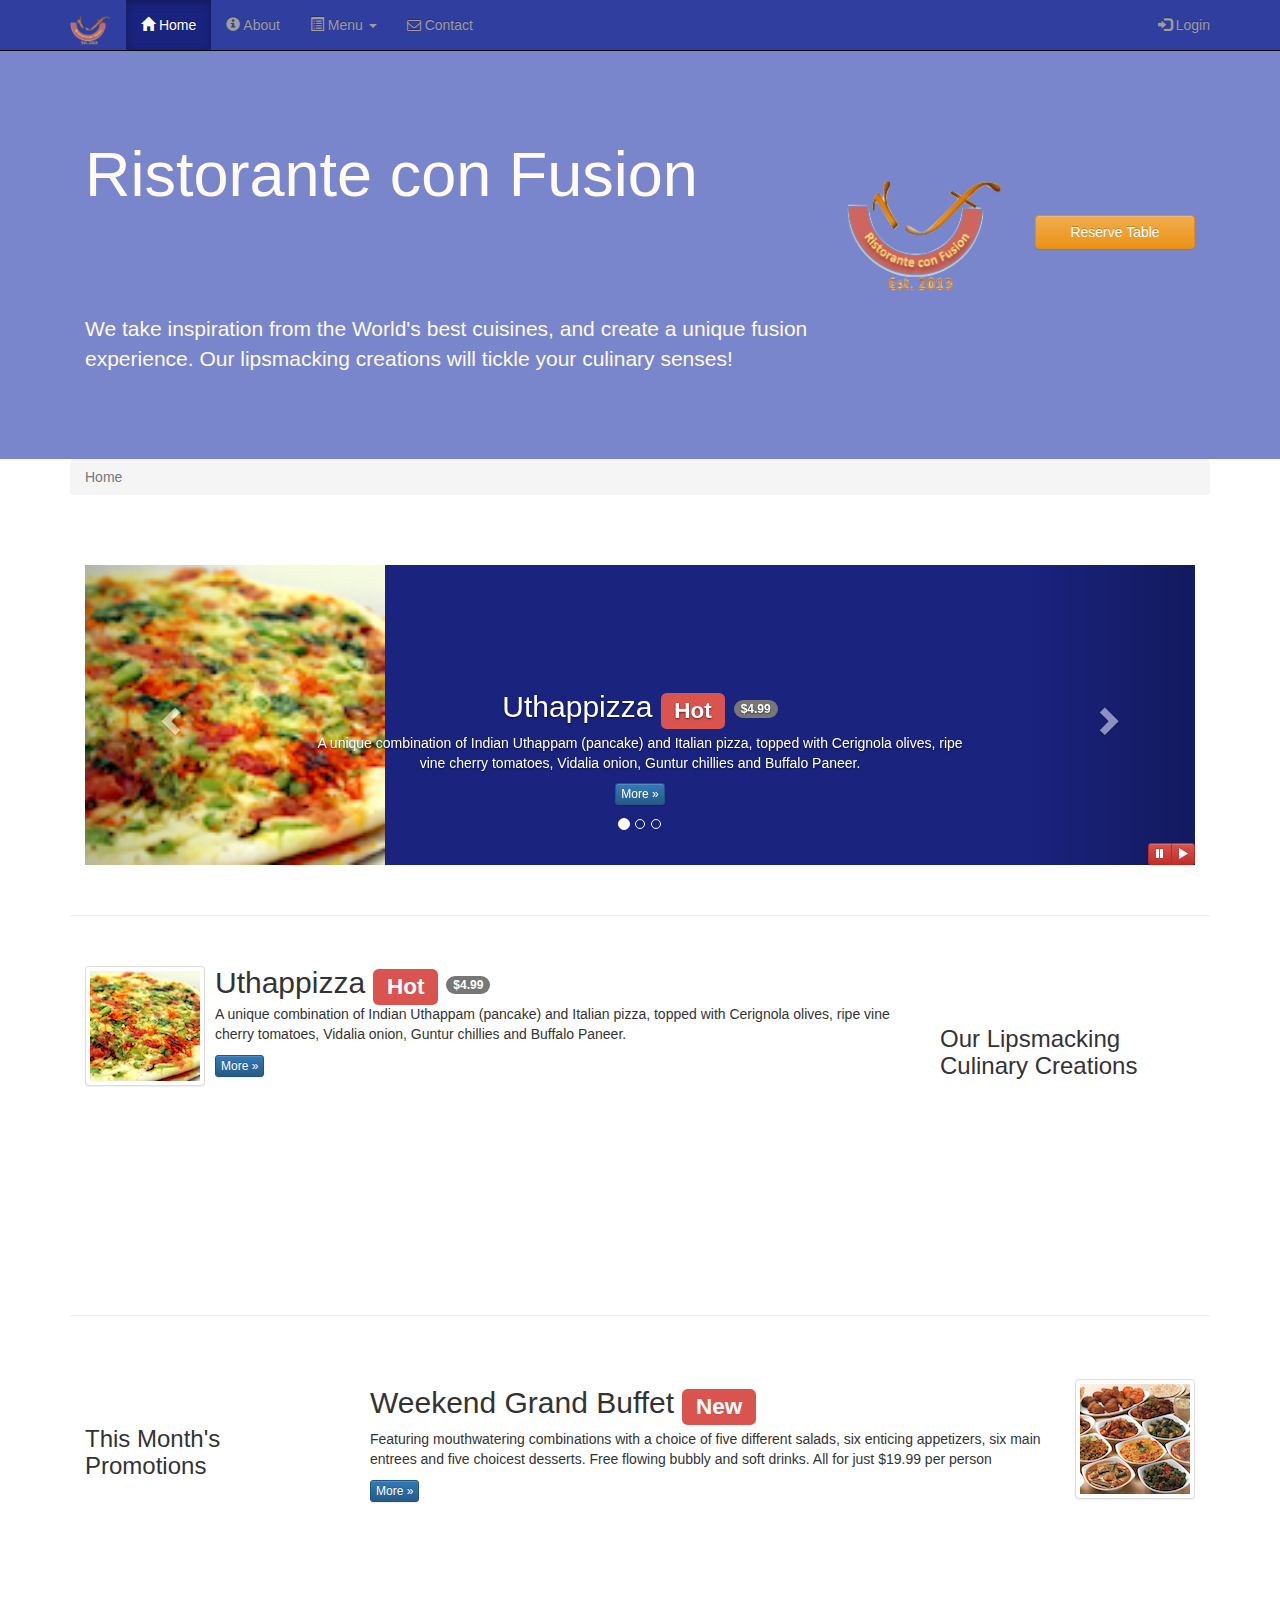
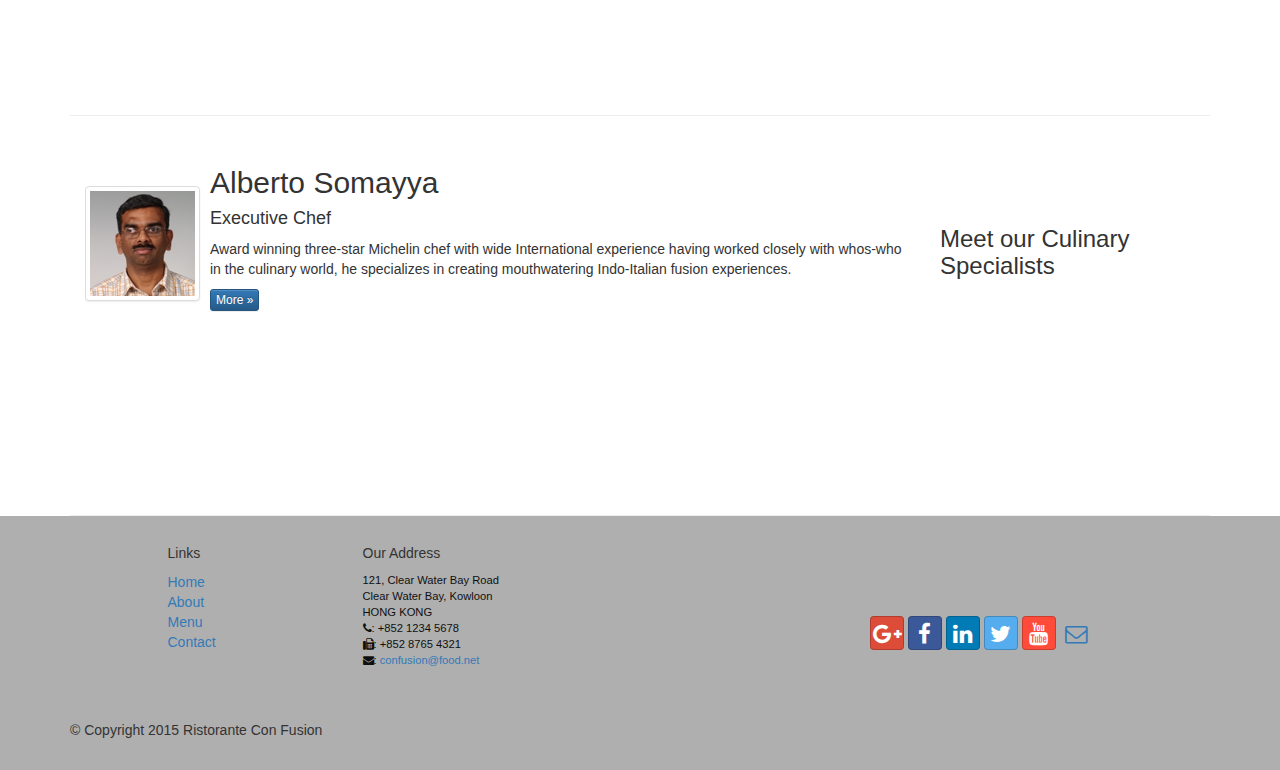
<file: index.html>
<!DOCTYPE html>
    <html lang="en">    
    <head>
    <meta name="author" content="A S M Sarwar Zahan">
    	<meta charset="utf-8">
        <meta http-equiv="X-UA-Compatible" content="IE=edge">
        <meta name="viewport" content="width=device-width, initial-scale=1">
        <!-- The above 3 meta tags *must* come first in the head; any other head 
        content must come *after* these tags -->
        <title>Ristorante Con Fusion</title>
        <!-- Bootstrap -->
        <link href="bower_components/bootstrap/dist/css/bootstrap.min.css" rel="stylesheet">
        <link href="bower_components/bootstrap/dist/css/bootstrap-theme.min.css" rel="stylesheet">
        <link href="bower_components/font-awesome/css/font-awesome.min.css" rel="stylesheet">
        <link href="css/mystyles.css" rel="stylesheet">
        <link href="css/bootstrap-social.css" rel="stylesheet">
        <!-- HTML5 shim and Respond.js for IE8 support of HTML5 elements and media queries -->
        <!-- WARNING: Respond.js doesn't work if you view the page via file:// -->
        <!--[if lt IE 9]>
          <script src="https://oss.maxcdn.com/html5shiv/3.7.2/html5shiv.min.js"></script>
          <script src="https://oss.maxcdn.com/respond/1.4.2/respond.min.js"></script>
          <![endif]-->
    </head>

      <body>
        <nav class="navbar navbar-inverse navbar-fixed-top">
            <div class="container">
                <div class="navbar-header">
                    <button type="button" class="navbar-toggle collapsed" data-toggle="collapse" data-target="#navbar" aria-expanded="false" aria-controls="navbar">
                        <span class="sr-only">Toggle navigation</span>
                        <span class="icon-bar"></span>
                        <span class="icon-bar"></span>
                        <span class="icon-bar"></span>
                    </button>
                    <a class="navbar-brand" href="index.html"><img src="img/logo.png" alt = "logo" height=30 width=41></a>
                </div>
                <div id="navbar" class="navbar-collapse collapse">
                    <ul class="nav navbar-nav">
                        <li class="active"><a href="index.html"><span class="glyphicon glyphicon-home"
                        aria-hidden="true"></span> Home</a></li>
                        <li><a href="aboutus.html"><span class="glyphicon glyphicon-info-sign"
                        aria-hidden="true"></span> About</a></li>
                        <li class="dropdown">
                        <a href="#" class="dropdown-toggle" data-toggle="dropdown"
                        role="button" aria-haspopup="true" aria-expanded="false">
                        <span class="glyphicon glyphicon-list-alt"
                        aria-hidden="true"></span>
                        Menu <span class="caret"></span></a>
                        <ul class="dropdown-menu">
                            <li><a href="#">Appetizers</a></li>
                            <li><a href="#">Main Courses</a></li>
                            <li><a href="#">Desserts</a></li>
                            <li><a href="#">Drinks</a></li>
                            <li role="separator" class="divider"></li>
                            <li class="dropdown-header">Specials</li>
                            <li><a href="#">Lunch Buffet</a></li>
                            <li><a href="#">Weekend Brunch</a></li>
                        </ul>
                        </li>
                        <li><a href="contactus.html">
                        <i class ="fa fa-envelope-o"></i> Contact</a></li>
                    </ul>
                    <ul class="nav navbar-nav navbar-right">
                        <li><a id="login-button">
                        <span class="glyphicon glyphicon-log-in"></span> Login</a>
                        </li>
                    </ul>
                  </div>
              </div>
          </nav>
        <div id="loginModal" class="modal fade" role="dialog">
            <div class="modal-dialog">
                <!-- Modal content-->
                <div class="modal-content">
                    <div class="modal-header">
                        <button type="button" class="close" data-dismiss="modal">&times;</button>
                        <h4 class="modal-title">Login </h4>
                    </div>
                    <div class="modal-body">
                        <form class="form-inline">
                            <div class="form-group">
                                <label class="sr-only" for="email">Email address</label>
                                <input type="email" class="form-control input-sm" id="email" placeholder="Email">
                            </div>
                            <div class="form-group">
                                <label class="sr-only" for="inputPassword">Password</label>
                                <input type="password" class="form-control input-sm" id="inputPassword" placeholder="Password">
                            </div>
                            <div class="checkbox">
                                <label><input type="checkbox"> Remember me</label>
                            </div>
                            <button type="submit" class="btn btn-info btn-sm">Sign in</button>
                            <button type="button" class="btn btn-default btn-sm" data-dismiss="modal">Cancel</button>
                        </form>
                    </div>
                </div>
            </div>
        </div>



        <div id="reserve-table" class="modal fade" role="dialog">
            <div class="modal-dialog">
                <!-- Modal content-->
                <div class="modal-content">
                    <div class="modal-header">
                        <button type="button" class="close" data-dismiss="modal">&times;</button>
                        <h4 class="modal-title">Reserve a Table </h4>
                    </div>
                    <div class="modal-body">
                        <form class="form-horizontal">
                            <div class="form-group">
                                <label class="col-xs-12 col-sm-2 control-label">Number of Guests</label>
                                <div class="col-xs-12 col-sm-10">
                                    <label class="radio-inline">
                                      <input type="radio" name="inlineRadioOptions" id="inlineRadio1" value="option1"> 1
                                      </label>
                                      <label class="radio-inline">
                                          <input type="radio" name="inlineRadioOptions" id="inlineRadio2" value="option2"> 2
                                      </label>
                                      <label class="radio-inline">
                                          <input type="radio" name="inlineRadioOptions" id="inlineRadio3" value="option3"> 3
                                      </label>
                                      <label class="radio-inline">
                                          <input type="radio" name="inlineRadioOptions" id="inlineRadio4" value="option4"> 4
                                      </label>
                                      <label class="radio-inline">
                                          <input type="radio" name="inlineRadioOptions" id="inlineRadio5" value="option5"> 5
                                      </label>
                                      <label class="radio-inline">
                                          <input type="radio" name="inlineRadioOptions" id="inlineRadio6" value="option6"> 6
                                      </label>
                                </div>
                            </div>
                            <div class= "row ">
                                <label class="col-xs-12 col-sm-2 control-label">Section</label> 
                                <div class="col-xs-12 col-sm-10 btn-group " data-toggle="buttons">   
                                    <label class="btn btn-success  active">
                                        <input type="radio" name="options" id="option1" autocomplete="off" checked> Non-Smoking
                                    </label>
                                    <label class="btn btn-danger">
                                        <input type="radio" name="options" id="option2" autocomplete="off"> Smoking
                                    </label>
                                </div>
                            </div>
                               
                            <div class= "row">
                                <p style="padding-bottom: 10px;"></p>
                            </div>
                            <div class="form-group has-feedback">
                                <label for="date-time" class="col-xs-12 col-sm-2 control-label">Date and Time</label>
                                <div class="col-xs-12 col-sm-4">
                                    <input type="text" class="form-control" id="date-time" name="date-time" placeholder="Date">
                                    <span class="glyphicon glyphicon-calendar form-control-feedback" aria-hidden="true"></span>      
                                </div>
                                <div class="col-xs-12 col-sm-4">
                                    <input type="text" class="form-control" name="date-time" placeholder="Time">
                                    <span class="glyphicon glyphicon-time form-control-feedback" aria-hidden="true"></span>
                                </div>
                                <div class="col-xs-12 col-sm-offset-2">
                                    <!-- <p style="padding:10px;"></p> -->
                                    <button type="button" class="btn btn-primary">Reserve</button>
                                    <button type="button" class="btn btn-default btn-sm" data-dismiss="modal">Cancel</button>
                                </div>
                            </div>
                            <div class="alert alert-warning alert-dismissible" role="alert">
                                <button type="button" class="close" data-dismiss="alert" aria-label="Close"><span aria-hidden="true">&times;</span>
                                </button>
                                <strong>Warning::</strong> Please <a href="tel:+85212345678" style="color: inherit;"><strong>call</strong></a> us to reserve for more than six guests.
                            </div>
                        </form>
                    </div>
                </div>
            </div>
        </div>

        <header class = "jumbotron">

            <!-- Main component for a primary marketing message or call to action -->

            <div class = "container">
                <div class = "row row-header">
                    <div class="col-xs-12 col-sm-8">
                        <h1>Ristorante con Fusion</h1>
                        <p style="padding:40px;"></p>
                        <p>We take inspiration from the World's best cuisines, and create a unique fusion experience. Our lipsmacking creations will tickle your culinary senses!</p>
                    </div>
                    <div class="col-xs-12 col-sm-2">
                        <p style="padding:20px;"></p>
                        <img src="img/logo.png" alt = "logo" class="img-responsive">
                    </div>
                    <div class="col-xs-12 col-sm-2">
                        <p style="padding:40px;"></p>
                        <a id="reserve-button" type="button" class="btn btn-warning btn-block">Reserve Table</a>
                        <!-- <a data-toggle="modal" data-target="#reserve-table" type="button" class="btn btn-warning btn-block">Reserve Table</a>
 -->
                        <!-- <a type="button" class="btn btn-warning btn-block" data-toggle="tooltip" title="Or Call us at +852 12345678"
                        data-placement="bottom" href="#reserve-table">Reserve Table</a> -->
                    </div>                              
                </div>            
            </div>         
        </header>

        <div class= "container">
            <div>
                <ol class="breadcrumb">
                  <li class="active">Home</li>
                </ol>
            </div>
            <div class="row row-content">
                <div class="col-xs-12">
                    <div id="mycarousel" class="carousel slide" data-ride="carousel">
                                    <!-- Indicators -->
                        <ol class="carousel-indicators">
                            <li data-target="#mycarousel" data-slide-to="0" class="active"></li>
                            <li data-target="#mycarousel" data-slide-to="1"></li>
                            <li data-target="#mycarousel" data-slide-to="2"></li>
                        </ol>
                        <!-- Wrapper for slides -->
                        <div class="carousel-inner" role="listbox">
                            <div class="item active">
                                <img class="img-responsive"
                                 src="img/uthappizza.png" alt="Uthappizza">
                                <div class="carousel-caption">
                                    <h2>Uthappizza  <span class="label label-danger">Hot</span> <span class="badge">$4.99</span></h2>
                                    <p>A unique combination of Indian Uthappam (pancake) and
                                      Italian pizza, topped with Cerignola olives, ripe vine
                                      cherry tomatoes, Vidalia onion, Guntur chillies and
                                      Buffalo Paneer.</p>
                                    <p><a class="btn btn-primary btn-xs" href="#">More &raquo;</a></p>
                                </div>
                            </div>
                            <div class="item">
                                <img class="img-responsive"
                                src="img/buffet.png" alt="Weekend Grand Buffet">
                                <div class="carousel-caption">
                                    <h2>Weekend Grand Buffet <span class="label label-danger label-xs">New</span></h2>
                                    <p>Featuring mouthwatering combinations with a choice of five different salads, six enticing appetizers, six main entrees and five choicest desserts. Free flowing bubbly and soft drinks. All for just $19.99 per person </p>
                                    <p><a class="btn btn-primary btn-xs" href="#">More &raquo;</a></p>
                                </div>
                            </div>
                            <div class="item">
                                <img class="img-responsive"
                                src="img/alberto.png" alt="Alberto Somayya">
                                <div class="carousel-caption">
                                    <h2>Alberto Somayya</h2>
                                    <h4>Executive Chef</h4>
                                    <p>Award winning three-star Michelin chef with wide
                                    International experience having worked closely with
                                    whos-who in the culinary world, he specializes in
                                    creating mouthwatering Indo-Italian fusion experiences.
                                    </p>
                                    <p><a class="btn btn-primary btn-xs" href="#">More &raquo;</a></p>
                                </div>
                            </div>
                        </div>
                         <!-- Controls -->
                        <a class="left carousel-control" href="#mycarousel" role="button" data-slide="prev">
                            <span class="glyphicon glyphicon-chevron-left" aria-hidden="true"></span>
                            <span class="sr-only">Previous</span>
                        </a>
                        <a class="right carousel-control" href="#mycarousel" role="button" data-slide="next">
                            <span class="glyphicon glyphicon-chevron-right" aria-hidden="true"></span>
                            <span class="sr-only">Next</span>
                        </a>
                        <div class="btn-group" id="carouselButtons">
                            <button class="btn btn-danger btn-xs" id="carousel-pause">
                                <span class="glyphicon glyphicon-pause" aria-hidden="true"></span>
                            </button>
                            <button class="btn btn-danger btn-xs" id="carousel-play">
                                <span class="glyphicon glyphicon-play" aria-hidden="true"></span>
                            </button>
                        </div>
                    </div>
                </div>
            </div>




          <div class = "row row-content">
            <div class="col-xs-12 col-sm-3 col-sm-push-9">
                <p style="padding:20px;"></p>
                <h3 style = "align=center;">Our Lipsmacking Culinary Creations</h3>
            </div>
            <div class="col-xs-12 col-sm-9 col-sm-pull-3">            
             <div class="media">
                <div class="media-left media-middle">
                    <a href="#">
                        <img class="media-object img-thumbnail"
                        src="img/uthappizza.png" alt="Uthappizza">
                    </a>
                </div>
                <div class="media-body">
                    <h2 class="media-heading">Uthappizza   <span class="label label-danger">Hot</span>
                        <span class="badge">$4.99</span></h2>
                        <p>A unique combination of Indian Uthappam (pancake) and
                          Italian pizza, topped with Cerignola olives, ripe vine
                          cherry tomatoes, Vidalia onion, Guntur chillies and
                          Buffalo Paneer.</p>
                          <p><a class="btn btn-primary btn-xs" href="#">More &raquo;</a></p>
                      </div>
                  </div>
              </div>
          </div>


          <div class = "row row-content">
            <div class="col-xs-12 col-sm-3">
                <p style="padding:20px;"></p>
                <h3 style = "align=center;">This Month's Promotions</h3>
            </div>
            <div class="col-xs-12 col-sm-9">
                <div class="media">                    
                    <div class="media-body">
                    <h2>Weekend Grand Buffet <span class="label label-danger">New</span></h2>
                        <p>Featuring mouthwatering combinations with a choice of five different salads, six enticing appetizers, six main entrees and five choicest desserts. Free flowing bubbly and soft drinks. All for just $19.99 per person </p>
                        <p><a class="btn btn-primary btn-xs" href="#">More &raquo;</a></p>
                    </div>
                    <div class="media-right media-middle">
                        <a href="#">
                            <img class="media-object img-thumbnail"
                            src="img/buffet.png" alt="Weekend Grand Buffet">
                        </a>
                    </div>
                </div>
            </div>




            
        </div>

        <div class = "row row-content">
            <div class="col-xs-12 col-sm-3 col-sm-push-9">
                <p style="padding:20px;"></p>
                <h3 style = "align=center;">Meet our Culinary Specialists</h3>
            </div>
            <div class="col-xs-12 col-sm-9 col-sm-pull-3"> 
                <div class="media">
                    <div class="media-left media-middle">
                        <a href="#">
                            <img class="media-object img-thumbnail"
                            src="img/alberto.png" alt="Alberto Somayya">
                        </a>
                    </div>
                    <div class="media-body">
                        <h2 class="media-heading">Alberto Somayya</h2>
                        <h4>Executive Chef</h4>
                        <p>Award winning three-star Michelin chef with wide
                           International experience having worked closely with
                           whos-who in the culinary world, he specializes in
                           creating mouthwatering Indo-Italian fusion experiences.
                       </p>
                       <p><a class="btn btn-primary btn-xs" href="#">More &raquo;</a></p>
                   </div>
               </div>
           </div>
       </div>
       <!-- <a id="reserve-table"></a>
       <div class="row row-content">
        <div class="col-xs-12 col-sm-3">
            <h3>Reserve a Table</h3> 
        </div>
        <div class="col-xs-12 col-sm-9">
            <form class="form-horizontal">
                <div class="form-group">
                    <label class="col-xs-12 col-sm-3 control-label">Number of Guests</label>
                    <div class="col-xs-12 col-sm-9">
                        <label class="radio-inline">
                          <input type="radio" name="inlineRadioOptions" id="inlineRadio1" value="option1"> 1
                      </label>
                      <label class="radio-inline">
                          <input type="radio" name="inlineRadioOptions" id="inlineRadio2" value="option2"> 2
                      </label>
                      <label class="radio-inline">
                          <input type="radio" name="inlineRadioOptions" id="inlineRadio3" value="option3"> 3
                      </label>
                      <label class="radio-inline">
                          <input type="radio" name="inlineRadioOptions" id="inlineRadio4" value="option4"> 4
                      </label>
                      <label class="radio-inline">
                          <input type="radio" name="inlineRadioOptions" id="inlineRadio5" value="option5"> 5
                      </label>
                      <label class="radio-inline">
                          <input type="radio" name="inlineRadioOptions" id="inlineRadio6" value="option6"> 6
                      </label>
                  </div>
              </div>
              <div class="form-group has-feedback">
                <label for="date-time" class="col-xs-12 col-sm-2 control-label">Date and Time</label>
                <div class="col-xs-12 col-sm-4">
                    <input type="text" class="form-control" id="date-time" name="date-time" placeholder="Date">
                    <span class="glyphicon glyphicon-calendar form-control-feedback" aria-hidden="true"></span>      
                </div>
                <div class="col-xs-12 col-sm-4">
                    <input type="text" class="form-control" name="date-time" placeholder="Time">
                    <span class="glyphicon glyphicon-time form-control-feedback" aria-hidden="true"></span>
                </div>
                <div class="col-xs-12 col-sm-offset-2">
                    <p style="padding:10px;"></p>
                    <button type="button" class="btn btn-primary">Reserve</button>
                </div>

            </div>


            <div class="alert alert-warning alert-dismissible" role="alert">
              <button type="button" class="close" data-dismiss="alert" aria-label="Close"><span aria-hidden="true">&times;</span>
              </button>
              <strong>Warning::</strong> Please <a href="tel:+85212345678" style="color: inherit;"><strong>call</strong></a> us to reserve for more than six guests.
          </div>
      </form>
  </div>
</div>
</div> -->
</div>





<footer class="row-footer">
    <div class = "container">
        <div class = "row">             
            <div class="col-xs-5 col-xs-offset-1 col-sm-2 col-sm-offset-1">
                <h5>Links</h5>
                <ul class="list-unstyled">
                    <li><a href="index.html">Home</a></li>
                    <li><a href="aboutus.html">About</a></li>
                    <li><a href="#">Menu</a></li>
                    <li><a href="contactus.html">Contact</a></li>
                </ul>
            </div>
            <div class="col-xs-6 col-sm-5">
                <h5>Our Address</h5>
                <address>
                    121, Clear Water Bay Road<br>
                    Clear Water Bay, Kowloon<br>
                    HONG KONG<br>
                    <i class="fa fa-phone"></i>: +852 1234 5678<br>
                    <i class="fa fa-fax"></i>: +852 8765 4321<br>
                    <i class="fa fa-envelope"></i>: 
                    <a href="mailto:confusion@food.net">confusion@food.net</a>
                </address>
            </div>
            <div class="col-xs-12 col-sm-4">
                <div style="padding: 40px 10px;">
                    <div class="nav navbar-nav" style="padding: 40px 10px;">
                        <a class="btn btn-social-icon btn-google-plus" href="http://google.com/+"><i class="fa fa-google-plus"></i></a>
                        <a class="btn btn-social-icon btn-facebook" href="http://www.facebook.com/profile.php?id="><i class="fa fa-facebook"></i></a>
                        <a class="btn btn-social-icon btn-linkedin" href="http://www.linkedin.com/in/"><i class="fa fa-linkedin"></i></a>
                        <a class="btn btn-social-icon btn-twitter" href="http://twitter.com/"><i class="fa fa-twitter"></i></a>
                        <a class="btn btn-social-icon btn-youtube" href="http://youtube.com/"><i class="fa fa-youtube"></i></a>
                        <a class="btn btn-social-icon" href="mailto:"><i class="fa fa-envelope-o"></i></a>
                    </div>
                </div>
            </div>
            <div class="col-xs-12">
                <p style="padding:10px;"></p>
                <p style="align=center;" >© Copyright 2015 Ristorante Con Fusion</p>
            </div>
        </div>
    </div>
</footer>
<script src="bower_components/jquery/dist/jquery.min.js"></script>
<!-- Include all compiled plugins (below), or include individual files as needed -->
<script src="bower_components/bootstrap/dist/js/bootstrap.min.js"></script>
<!-- <script>
        $(document).ready(function(){
        $('[data-toggle="tooltip"]').tooltip();
         });
</script> -->
<script>
    $(document).ready(function(){
        $("#mycarousel").carousel( { interval: 2000 } );
                      $("#carousel-pause").click(function(){
            $("#mycarousel").carousel('pause');
        });
                    $("#carousel-play").click(function(){
            $("#mycarousel").carousel('cycle');
        });
    });
</script>
<script>
    $("#reserve-button").click(function(){
        $("#reserve-table").modal('show');
    });
</script>
<script>
    $("#login-button").click(function(){
        $("#loginModal").modal('show');
    });
</script>
</body>

</html>
</file>
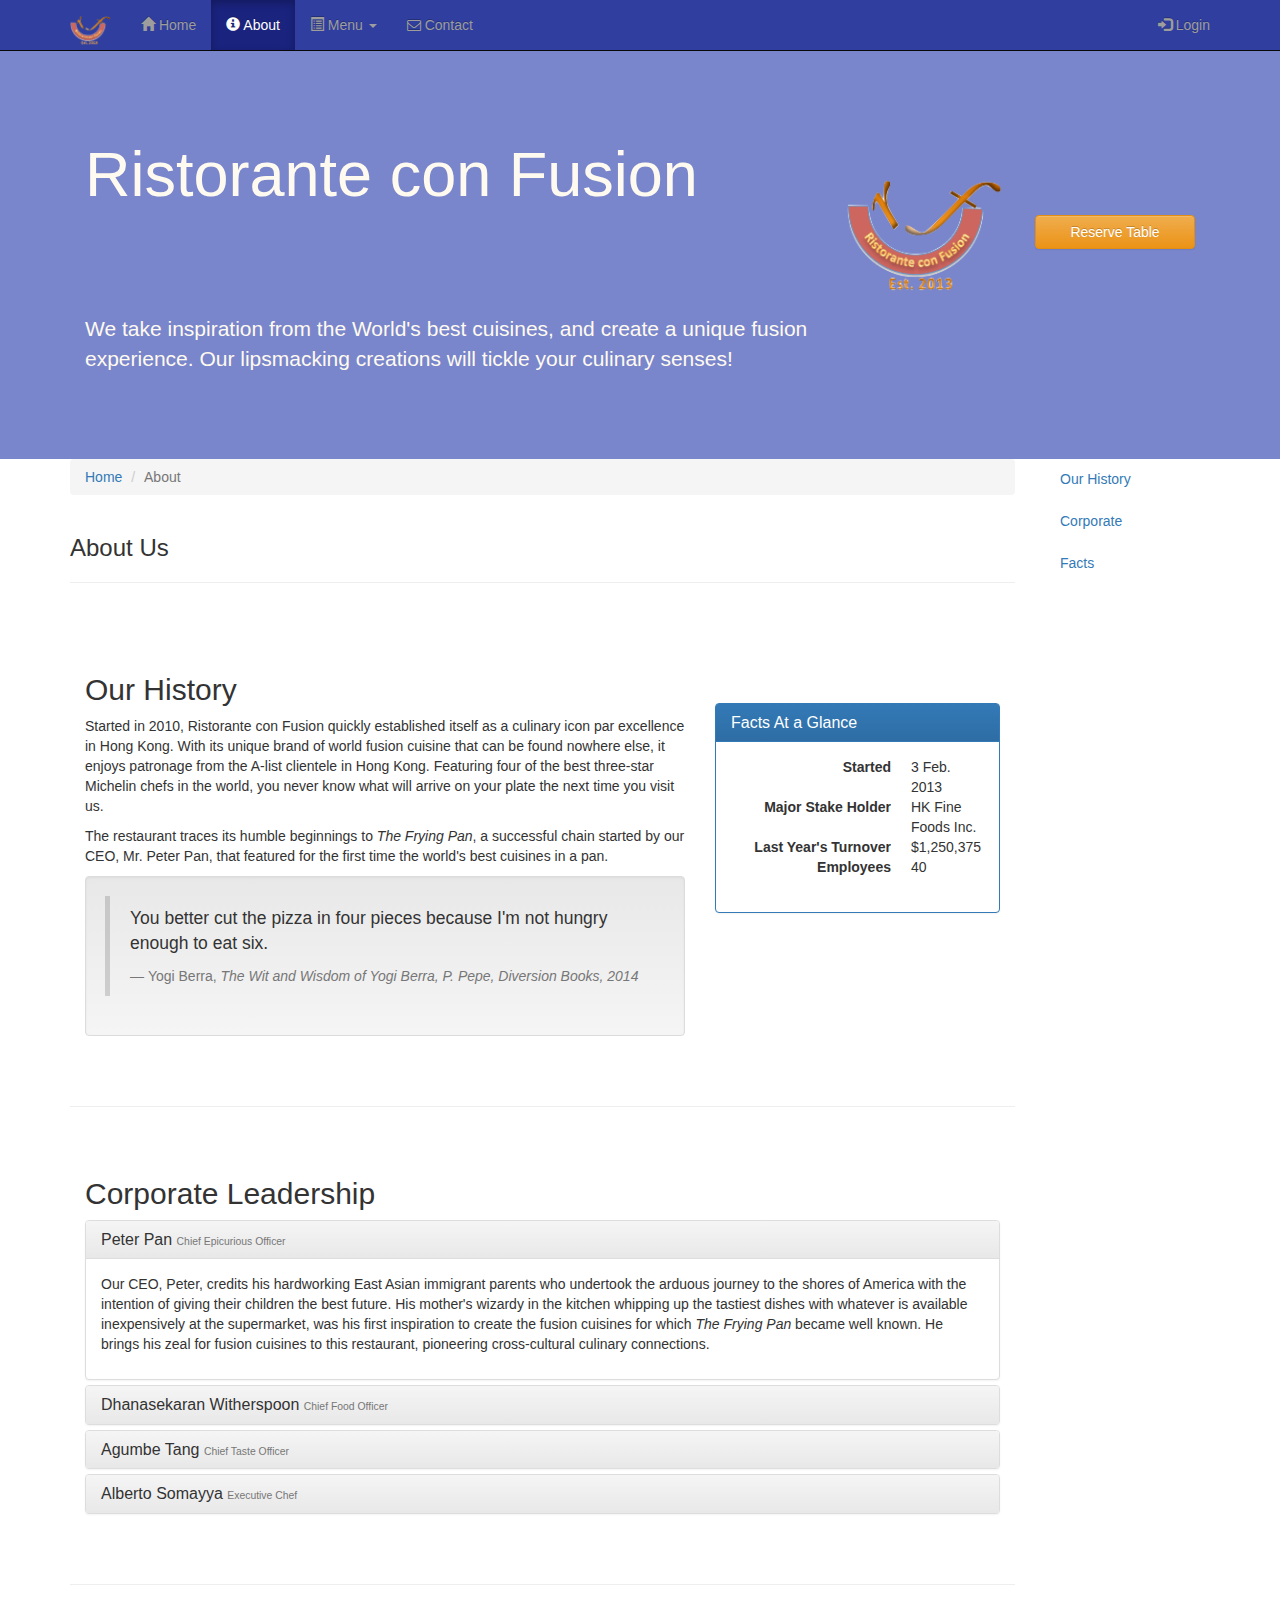
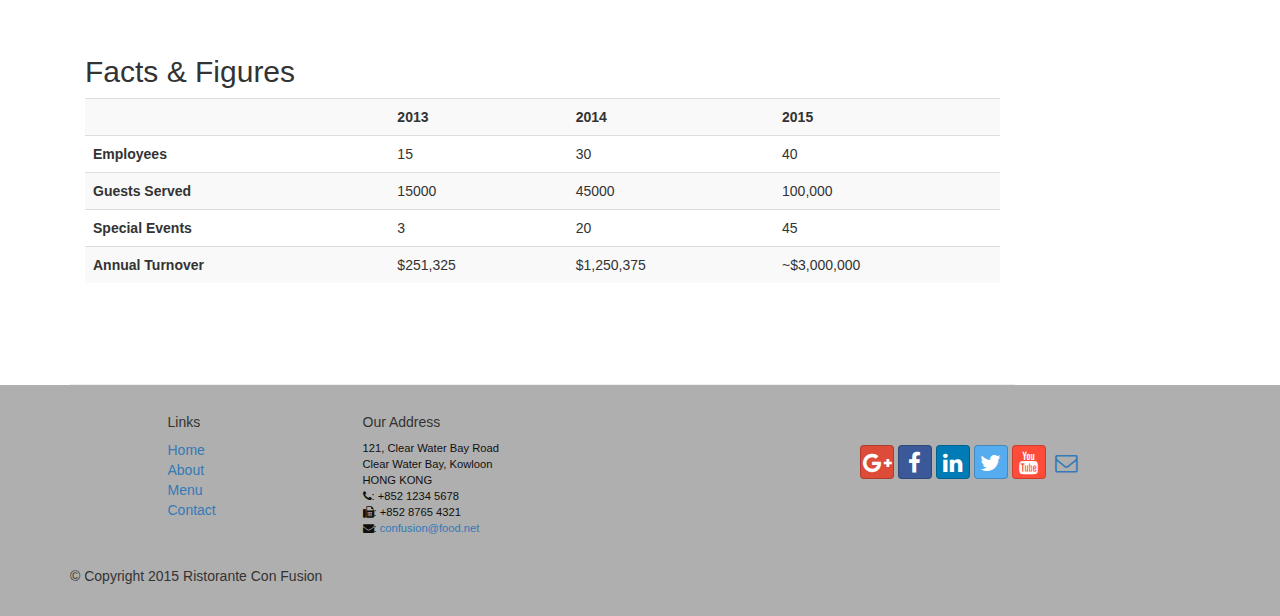
<file: aboutus.html>
<!DOCTYPE html>
<html lang="en">
<head>
	<meta name="author" content="A S M Sarwar Zahan">
	<meta charset="utf-8">
	<meta http-equiv="X-UA-Compatible" content="IE=edge">
	<meta name="viewport" content="width=device-width, initial-scale=1">
	<!-- The above 3 meta tags *must* come first in the head; any other head 
	content must come *after* these tags -->
	<title>Ristorante Con Fusion: About Us</title>
	<!-- Bootstrap -->
    <link href="bower_components/bootstrap/dist/css/bootstrap.min.css" rel="stylesheet">
    <link href="bower_components/bootstrap/dist/css/bootstrap-theme.min.css" rel="stylesheet">
    <link href="bower_components/font-awesome/css/font-awesome.min.css" rel="stylesheet">
	<link href="css/bootstrap-social.css" rel="stylesheet">
	<link href="css/mystyles.css" rel="stylesheet">

	<!-- HTML5 shim and Respond.js for IE8 support of HTML5 elements and media queries -->
	<!-- WARNING: Respond.js doesn't work if you view the page via file:// -->
	<!--[if lt IE 9]>
	  <script src="https://oss.maxcdn.com/html5shiv/3.7.2/html5shiv.min.js"></script>
	  <script src="https://oss.maxcdn.com/respond/1.4.2/respond.min.js"></script>
	  <![endif]-->
</head>

<body data-spy="scroll" data-target="#myScrollspy" data-offset="200">
	<nav class="navbar navbar-inverse navbar-fixed-top">
		<div class="container">
			<div class="navbar-header">
				<button type="button" class="navbar-toggle collapsed" data-toggle="collapse" data-target="#navbar" aria-expanded="false" aria-controls="navbar">
					<span class="sr-only">Toggle navigation</span>
					<span class="icon-bar"></span>
					<span class="icon-bar"></span>
					<span class="icon-bar"></span>
				</button>
				<a class="navbar-brand" href="index.html"><img src="img/logo.png" alt ="logo" height=30 width=41></a>
			</div>
  			<div id="navbar" class="navbar-collapse collapse">
  				<ul class="nav navbar-nav">
  					<li><a href="index.html"><span class="glyphicon glyphicon-home"
  					aria-hidden="true"></span> Home</a></li>
					<li class="active"> <a href="aboutus.html"><span class="glyphicon glyphicon-info-sign"
					aria-hidden="true"></span> About</a></li>
					<li class="dropdown">
					<a href="#" class="dropdown-toggle" data-toggle="dropdown"
					role="button" aria-haspopup="true" aria-expanded="false">
					<span class="glyphicon glyphicon-list-alt"
					aria-hidden="true"></span>
					Menu <span class="caret"></span></a>
						<ul class="dropdown-menu">
							<li><a href="#">Appetizers</a></li>
							<li><a href="#">Main Courses</a></li>
							<li><a href="#">Desserts</a></li>
							<li><a href="#">Drinks</a></li>
							<li role="separator" class="divider"></li>
							<li class="dropdown-header">Specials</li>
							<li><a href="#">Lunch Buffet</a></li>
							<li><a href="#">Weekend Brunch</a></li>
						</ul>
					</li>
					<li><a href="contactus.html">
						<i class ="fa fa-envelope-o"></i> Contact</a></li>
				</ul>
				<ul class="nav navbar-nav navbar-right">
                	<li><a id="login-button">
                	<span class="glyphicon glyphicon-log-in"></span> Login</a>
                	</li>
            	</ul>
			</div>
		</div>
	</nav>
	<div id="loginModal" class="modal fade" role="dialog">
	        <div class="modal-dialog">
	        <!-- Modal content-->
		        <div class="modal-content">
		            <div class="modal-header">
		                <button type="button" class="close" data-dismiss="modal">&times;</button>
		                <h4 class="modal-title">Login </h4>
		            </div>
		            <div class="modal-body">
			            <form class="form-inline">
                            <div class="form-group">
                                <label class="sr-only" for="email">Email address</label>
                                <input type="email" class="form-control input-sm" id="email" placeholder="Email">
                            </div>
                            <div class="form-group">
                                <label class="sr-only" for="inputPassword">Password</label>
                                <input type="password" class="form-control input-sm" id="inputPassword" placeholder="Password">
                            </div>
                            <div class="checkbox">
                                <label><input type="checkbox"> Remember me</label>
                            </div>
                            <button type="submit" class="btn btn-info btn-sm">Sign in</button>
                            <button type="button" class="btn btn-default btn-sm" data-dismiss="modal">Cancel</button>
                        </form>
		            </div>
	            </div>
            </div>
        </div> 
        <div id="reserve-table" class="modal fade" role="dialog">
            <div class="modal-dialog">
                <!-- Modal content-->
                <div class="modal-content">
                    <div class="modal-header">
                        <button type="button" class="close" data-dismiss="modal">&times;</button>
                        <h4 class="modal-title">Reserve a Table </h4>
                    </div>
                    <div class="modal-body">
                        <form class="form-horizontal">
                            <div class="form-group">
                                <label class="col-xs-12 col-sm-2 control-label">Number of Guests</label>
                                <div class="col-xs-12 col-sm-10">
                                    <label class="radio-inline">
                                      <input type="radio" name="inlineRadioOptions" id="inlineRadio1" value="option1"> 1
                                      </label>
                                      <label class="radio-inline">
                                          <input type="radio" name="inlineRadioOptions" id="inlineRadio2" value="option2"> 2
                                      </label>
                                      <label class="radio-inline">
                                          <input type="radio" name="inlineRadioOptions" id="inlineRadio3" value="option3"> 3
                                      </label>
                                      <label class="radio-inline">
                                          <input type="radio" name="inlineRadioOptions" id="inlineRadio4" value="option4"> 4
                                      </label>
                                      <label class="radio-inline">
                                          <input type="radio" name="inlineRadioOptions" id="inlineRadio5" value="option5"> 5
                                      </label>
                                      <label class="radio-inline">
                                          <input type="radio" name="inlineRadioOptions" id="inlineRadio6" value="option6"> 6
                                      </label>
                                </div>
                            </div>
                            <div class= "row ">
                                <label class="col-xs-12 col-sm-2 control-label">Section</label> 
                                <div class="col-xs-12 col-sm-10 btn-group " data-toggle="buttons">   
                                    <label class="btn btn-success  active">
                                        <input type="radio" name="options" id="option1" autocomplete="off" checked> Non-Smoking
                                    </label>
                                    <label class="btn btn-danger">
                                        <input type="radio" name="options" id="option2" autocomplete="off"> Smoking
                                    </label>
                                </div>
                            </div>
                               
                            <div class= "row">
                                <p style="padding-bottom: 10px;"></p>
                            </div>
                            <div class="form-group has-feedback">
                                <label for="date-time" class="col-xs-12 col-sm-2 control-label">Date and Time</label>
                                <div class="col-xs-12 col-sm-4">
                                    <input type="text" class="form-control" id="date-time" name="date-time" placeholder="Date">
                                    <span class="glyphicon glyphicon-calendar form-control-feedback" aria-hidden="true"></span>      
                                </div>
                                <div class="col-xs-12 col-sm-4">
                                    <input type="text" class="form-control" name="date-time" placeholder="Time">
                                    <span class="glyphicon glyphicon-time form-control-feedback" aria-hidden="true"></span>
                                </div>
                                <div class="col-xs-12 col-sm-offset-2">
                                    <!-- <p style="padding:10px;"></p> -->
                                    <button type="button" class="btn btn-primary">Reserve</button>
                                    <button type="button" class="btn btn-default btn-sm" data-dismiss="modal">Cancel</button>
                                </div>
                            </div>
                            <div class="alert alert-warning alert-dismissible" role="alert">
                                <button type="button" class="close" data-dismiss="alert" aria-label="Close"><span aria-hidden="true">&times;</span>
                                </button>
                                <strong>Warning::</strong> Please <a href="tel:+85212345678" style="color: inherit;"><strong>call</strong></a> us to reserve for more than six guests.
                            </div>
                        </form>
                    </div>
                </div>
            </div>
        </div> 
	<header class="jumbotron">

			  					<!-- Main component for a primary marketing message or call to action -->

		<div class = "container">
			<div class = "row row-header">
				<div class="col-xs-12 col-sm-8">
					<h1>Ristorante con Fusion</h1>
					<p style="padding:40px;"></p>
					<p>We take inspiration from the World's best cuisines, and create a unique fusion experience. Our lipsmacking creations will tickle your culinary senses!</p>
				</div>
				<div class="col-xs-12 col-sm-2">
					<p style="padding:20px;"></p>
					<img src="img/logo.png" alt = "logo" class="img-responsive">
				</div>
				<div class="col-xs-12 col-sm-2">
					<p style="padding:40px;"></p>
					<a id="reserve-button" type="button" class="btn btn-warning btn-block">Reserve Table</a>
				</div>                              
			</div>            
		</div>

	</header>

	<div class= "container">
	<div class="row">
       <div class="col-xs-12 col-sm-10">
				<div class = "row">
					<div class = "col-xs-12">
						<ol class="breadcrumb">
							<li><a href="index.html">Home</a></li>
							<li class="active">About</li>
						</ol>
					</div>
					<div class = "col-xs-12">
						<h3>About Us</h3>
						<hr>
					</div>
				</div>

				<div id="history" class="row row-content">
					<div class=" col-xs-12 col-sm-6 col-lg-8">
						<h2>Our History</h2>
						<p>Started in 2010, Ristorante con Fusion quickly established itself as a culinary icon par excellence in Hong Kong. With its unique brand of world fusion cuisine that can be found nowhere else, it enjoys patronage from the A-list clientele in Hong Kong.  Featuring four of the best three-star Michelin chefs in the world, you never know what will arrive on your plate the next time you visit us.</p>
						<p>The restaurant traces its humble beginnings to <em>The Frying Pan</em>, a successful chain started by our CEO, Mr. Peter Pan, that featured for the first time the world's best cuisines in a pan.</p>
						<div class="well">
							<blockquote>
								<p>You better cut the pizza in four pieces because
									I'm not hungry enough to eat six.</p>
									<footer>Yogi Berra,
										<cite>The Wit and Wisdom of Yogi Berra,
											P. Pepe, Diversion Books, 2014</cite>
									</footer>
							</blockquote>
						</div>	
					</div>  
					<div class="col-xs-12 col-sm-4">
						<p style="padding:20px;"></p>
					</div>       	
					<div class="col-xs-12 col-sm-6 col-lg-4"> 
						<div class="panel panel-primary">
							<div class="panel-heading">
								<h3 class="panel-title">Facts At a Glance</h3>
							</div>
							<div class="panel-body">
								<dl class="dl-horizontal">
									<dt>Started</dt>
									<dd>3 Feb. 2013</dd>
									<dt>Major Stake Holder</dt>
									<dd>HK Fine Foods Inc.</dd>
									<dt>Last Year's Turnover</dt>
									<dd>$1,250,375</dd>
									<dt>Employees</dt>
									<dd>40</dd>
								</dl>
							</div>
						</div>
					</div>        	
				</div>


				<div id="corporate" class="row row-content">
					<div class="col-xs-12">
						<h2>Corporate Leadership</h2>
						<!-- <ul class="nav nav-tabs" role="tablist">
							<li role="presentation" class="active">	<a href="#peter" aria-controls="peter"
							role="tab" data-toggle="tab">Peter Pan, CEO</a></li>
							<li role="presentation"><a href="#danny"
							aria-controls="danny" role="tab" data-toggle="tab">Danny Witherspoon, CFO</a></li>
							<li role="presentation"><a href="#agumbe"
							aria-controls="agumbe" role="tab" data-toggle="tab">Agumbe Tang, CTO</a></li>
							<li role="presentation"><a href="#alberto"
							aria-controls="alberto" role="tab" data-toggle="tab">Alberto Somayya, Exec. Chef</a></li>
						</ul> -->


						<div class="panel-group" id="accordion" role="tablist" aria-multiselectable="true">
							<div class="panel panel-default">
		                        <div class="panel-heading" role="tab" id="headingPeter">
		                            <h3 class="panel-title">
		                            <a role="button" data-toggle="collapse"
		                            data-parent="#accordion" href="#peter"
		                            aria-expanded="true" aria-controls="peter"> 
		                            Peter Pan <small>Chief Epicurious Officer</small></a></h3>
		                        </div>
		                        <div role="tabpanel" class="panel-collapse collapse in" id="peter" aria-labelledby="headingPeter">
		                            <div class="panel-body">
										<p>Our CEO, Peter, credits his hardworking East Asian immigrant parents who undertook the arduous journey to the shores of America with the intention of giving their children the best future. His mother's wizardy in the kitchen whipping up the tastiest dishes with whatever is available inexpensively at the supermarket, was his first inspiration to create the fusion cuisines for which <em>The Frying Pan</em> became well known. He brings his zeal for fusion cuisines to this restaurant, pioneering cross-cultural culinary connections.</p>
									</div>
								</div>
							</div>
							<div class="panel panel-default">
								<div class="panel-heading" role="tab" id="headingDanny">
		                            <h3 class="panel-title">
		                            <a class="collapsed" role="button" data-toggle="collapse"
			                        data-parent="#accordion" href="#danny" aria-expanded="false" aria-controls="danny">
		                            Dhanasekaran Witherspoon <small>Chief Food Officer</small></a></h3>
		                        </div>
		                        <div role="tabpanel" class="panel-collapse collapse" id="danny"    aria-labelledby="headingDanny">
		                            <div class="panel-body">
										<p>Our CFO, Danny, as he is affectionately referred to by his colleagues, comes from a long established family tradition in farming and produce. His experiences growing up on a farm in the Australian outback gave him great appreciation for varieties of food sources. As he puts it in his own words, <em>Everything that runs, wins, and everything that stays, pays!</em></p>
									</div>
								</div>
							</div>
							<div class="panel panel-default">
		                        <div class="panel-heading" role="tab" id="headingAgumbe">
		                            <h3 class="panel-title"><a class="collapsed" role="button" data-toggle="collapse"
		                            data-parent="#accordion" href="#agumbe"
			                        aria-expanded="false" aria-controls="agumbe">
		                            Agumbe Tang <small>Chief Taste Officer</small></a></h3>
		                        </div>
		                        <div role="tabpanel" class="panel-collapse collapse" id="agumbe" aria-labelledby="headingAgumbe">
		                            <div class="panel-body">
										<p>Blessed with the most discerning gustatory sense, Agumbe, our CFO, personally ensures that every dish that we serve meets his exacting tastes. Our chefs dread the tongue lashing that ensues if their dish does not meet his exacting standards. He lives by his motto, <em>You click only if you survive my lick.</em></p>
									</div>
								</div>
							</div>
							<div class="panel panel-default">
		                        <div class="panel-heading" role="tab" id="headingAlberto">
		                            <h3 class="panel-title"><a class="collapsed" role="button" data-toggle="collapse"
		                            data-parent="#accordion" href="#alberto"
		                            aria-expanded="false" aria-controls="alberto">
		                            Alberto Somayya <small>Executive Chef</small></a></h3>
		                        </div>
		                        <div role="tabpanel" class="panel-collapse collapse"
		                             id="alberto" aria-labelledby="headingAlberto">
		                            <div class="panel-body">
										<p>Award winning three-star Michelin chef with wide International experience having worked closely with whos-who in the culinary world, he specializes in creating mouthwatering Indo-Italian fusion experiences. He says, <em>Put together the cuisines from the two craziest cultures, and you get a winning hit! Amma Mia!</em></p>
									</div>
								</div>
							</div>
						</div>
					</div>
				</div>
				<div id="facts" class="row row-content">
					<div class="col-xs-12">
						<h2>Facts &amp; Figures</h2>
						<div class="table-responsive">
							<table class="table table-striped">
								<tr>
									<td>&nbsp;</td>
									<th>2013</th>
									<th>2014</th>
									<th>2015</th>
								</tr>
								<tr>
									<th>Employees</th>
									<td>15</td>
									<td>30</td>
									<td>40</td>
								</tr>
								<tr>
									<th>Guests Served</th>
									<td>15000</td>
									<td>45000</td>
									<td>100,000</td>
								</tr>
								<tr>
									<th>Special Events</th>
									<td>3</td>
									<td>20</td>
									<td>45</td>
								</tr>
								<tr>
									<th>Annual Turnover</th>
									<td>$251,325</td>
									<td>$1,250,375</td>
									<td>~$3,000,000</td>
								</tr>
							</table>
						</div>
					</div>
				</div>
			</div>
			<nav class="hidden-xs col-sm-2" id="myScrollspy">
            <ul class="nav nav-pills nav-stacked" data-spy="affix" data-offset-top="400">
                <li><a href="#history">Our History</a></li>
                <li><a href="#corporate">Corporate</a></li>
                <li><a href="#facts">Facts</a></li>
            </ul>
        </nav>
		</div> 


	</div>

	<footer class="row-footer">
		<div class="container">
			<div class="row">             
				<div class="col-xs-5 col-xs-offset-1 col-sm-2 col-sm-offset-1">
					<h5>Links</h5>
					<ul class="list-unstyled">
						<li><a href="index.html">Home</a></li>
						<li><a href="aboutus.html">About</a></li>
						<li><a href="#">Menu</a></li>
						<li><a href="contactus.html">Contact</a></li>
					</ul>
				</div>
				<div class="col-xs-6 col-sm-5">
					<h5>Our Address</h5>
					<address>
						121, Clear Water Bay Road<br>
						Clear Water Bay, Kowloon<br>
						HONG KONG<br>
						<i class="fa fa-phone"></i>: +852 1234 5678<br>
						<i class="fa fa-fax"></i>: +852 8765 4321<br>
						<i class="fa fa-envelope"></i>: 
						<a href="mailto:confusion@food.net">confusion@food.net</a>
					</address>
				</div>
				<div class="col-xs-12 col-sm-4">
					<div class="nav navbar-nav" style="padding: 40px 10px;">
						<a class="btn btn-social-icon btn-google-plus" href="http://google.com/+"><i class="fa fa-google-plus"></i></a>
						<a class="btn btn-social-icon btn-facebook" href="http://www.facebook.com/profile.php?id="><i class="fa fa-facebook"></i></a>
						<a class="btn btn-social-icon btn-linkedin" href="http://www.linkedin.com/in/"><i class="fa fa-linkedin"></i></a>
						<a class="btn btn-social-icon btn-twitter" href="http://twitter.com/"><i class="fa fa-twitter"></i></a>
						<a class="btn btn-social-icon btn-youtube" href="http://youtube.com/"><i class="fa fa-youtube"></i></a>
						<a class="btn btn-social-icon" href="mailto:"><i class="fa fa-envelope-o"></i></a>
					</div>
				</div>
				<div class="col-xs-12">
					<p style="padding:10px;"></p>
					<p style ="align=center;">© Copyright 2015 Ristorante Con Fusion</p>
				</div>
			</div>
		</div>
	</footer>
	<script src="bower_components/jquery/dist/jquery.min.js"></script>
	<!-- Include all compiled plugins (below), or include individual files as needed -->
	<script src="bower_components/bootstrap/dist/js/bootstrap.min.js"></script>
	<script>
        $(document).ready(function(){
        $('[data-toggle="tooltip"]').tooltip();
         });
    </script>
    <script>
	    $("#reserve-button").click(function(){
	        $("#reserve-table").modal('show');
	    });
	</script>
	<script>
	    $("#login-button").click(function(){
	        $("#loginModal").modal('show');
	    });
	</script>
</body>

</html>
</file>
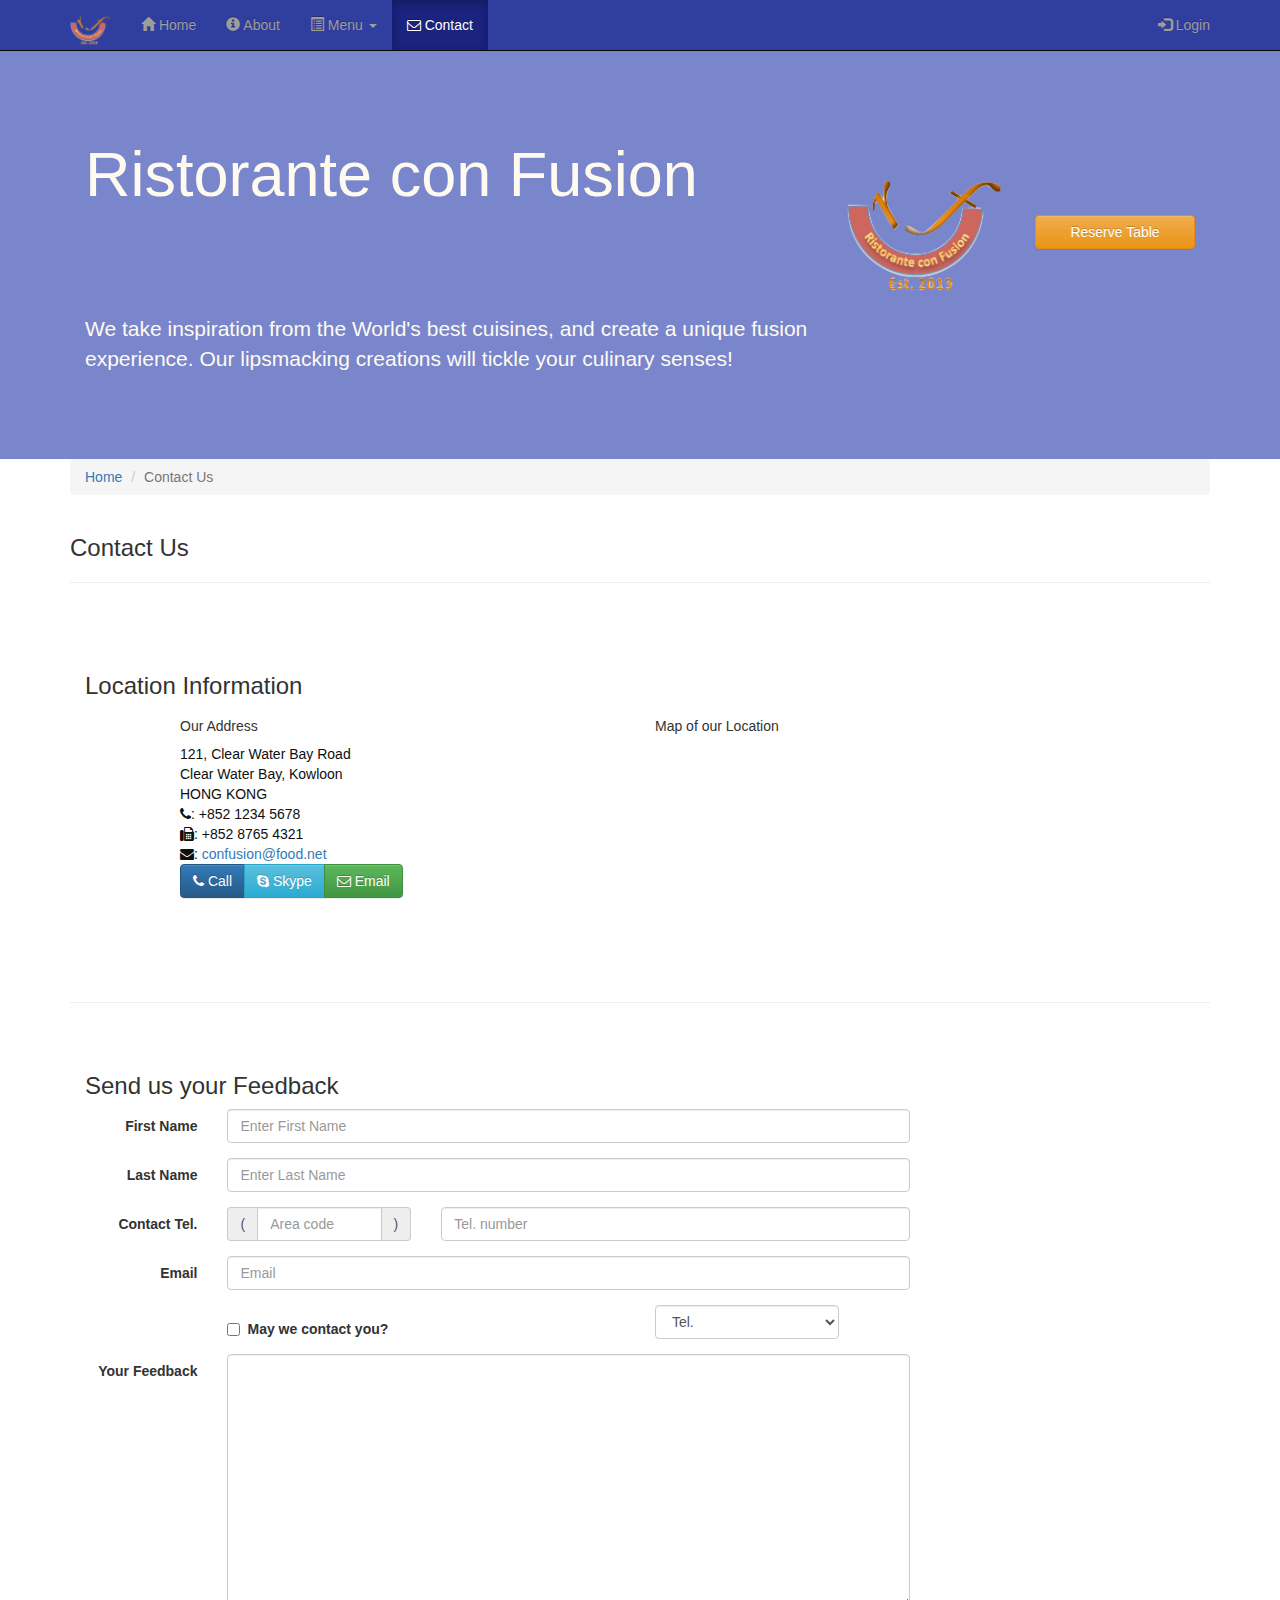
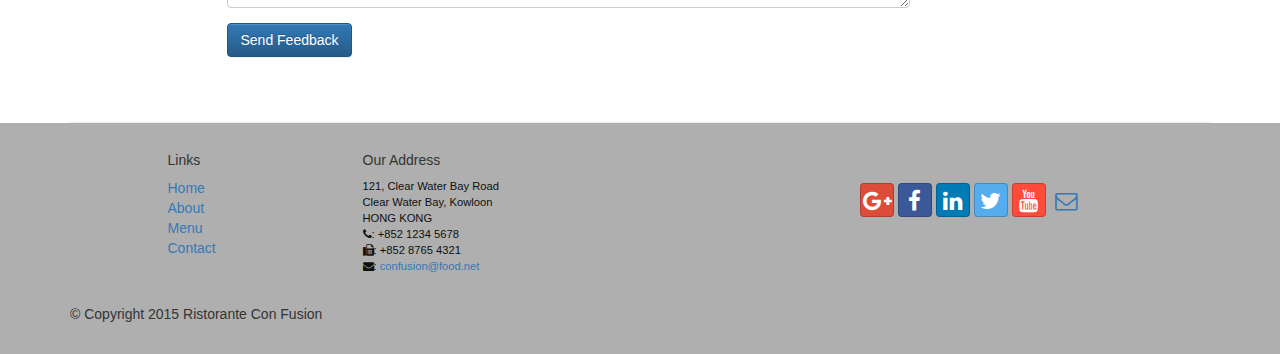
<file: contactus.html>
<!DOCTYPE html>
	<html lang="en">
	
	<head>
		<meta name="author" content="A S M Sarwar Zahan">
	    <meta charset="utf-8">
	    <meta http-equiv="X-UA-Compatible" content="IE=edge">
	    <meta name="viewport" content="width=device-width, initial-scale=1">
	    <!-- The above 3 meta tags *must* come first in the head; any other head 
	         content must come *after* these tags -->
	    <title>Ristorante Con Fusion: About Us</title>

	        <!-- Bootstrap -->
        <link href="bower_components/bootstrap/dist/css/bootstrap.min.css" rel="stylesheet">
        <link href="bower_components/bootstrap/dist/css/bootstrap-theme.min.css" rel="stylesheet">
        <link href="bower_components/font-awesome/css/font-awesome.min.css" rel="stylesheet">
	    <link href="css/bootstrap-social.css" rel="stylesheet">
	    <link href="css/mystyles.css" rel="stylesheet">

	    <!-- HTML5 shim and Respond.js for IE8 support of HTML5 elements and media queries -->
	    <!-- WARNING: Respond.js doesn't work if you view the page via file:// -->
	    <!--[if lt IE 9]>
	      <script src="https://oss.maxcdn.com/html5shiv/3.7.2/html5shiv.min.js"></script>
	      <script src="https://oss.maxcdn.com/respond/1.4.2/respond.min.js"></script>
	    <![endif]-->
	</head>

	<body>
	    <nav class="navbar navbar-inverse navbar-fixed-top">
	        <div class="container">
	            <div class="navbar-header">
	                <button type="button" class="navbar-toggle collapsed" data-toggle="collapse" data-target="#navbar" aria-expanded="false" aria-controls="navbar">
	                    <span class="sr-only">Toggle navigation</span>
	                    <span class="icon-bar"></span>
	                    <span class="icon-bar"></span>
	                    <span class="icon-bar"></span>
	                </button>
	                <a class="navbar-brand" href="index.html"><img src="img/logo.png" alt= "logo" height=30 width=41></a>
	            </div>
	            <div id="navbar" class="navbar-collapse collapse">
	                <ul class="nav navbar-nav">
	                    <li><a href="index.html"><span class="glyphicon glyphicon-home"
	                         aria-hidden="true"></span> Home</a></li>
	                    <li><a href="aboutus.html">
	                        <span class="glyphicon glyphicon-info-sign"
	                         aria-hidden="true"></span> About</a></li>
	                    <li class="dropdown">
	                        <a href="#" class="dropdown-toggle" data-toggle="dropdown"
	                         role="button" aria-haspopup="true" aria-expanded="false"> 
	                         <span class="glyphicon glyphicon-list-alt"
	                         aria-hidden="true"></span>
	                         Menu <span class="caret"></span></a>
	                        <ul class="dropdown-menu">
	                            <li><a href="#">Appetizers</a></li>
	                            <li><a href="#">Main Courses</a></li>
	                            <li><a href="#">Desserts</a></li>
	                            <li><a href="#">Drinks</a></li>
	                            <li role="separator" class="divider"></li>
	                            <li class="dropdown-header">Specials</li>
	                            <li><a href="#">Lunch Buffet</a></li>
	                            <li><a href="#">Weekend Brunch</a></li>
	                        </ul>
	                    </li>
	                    <li class="active"><a href="contactus.html">
	                    <i class ="fa fa-envelope-o"></i> Contact</a></li>
	                </ul>
	                <ul class="nav navbar-nav navbar-right">
                    	<li><a id="login-button">
                    	<span class="glyphicon glyphicon-log-in"></span> Login</a>
                    	</li>
                	</ul>
	            </div>
	        </div>
	    </nav>
	    <div id="loginModal" class="modal fade" role="dialog">
	        <div class="modal-dialog">
	        <!-- Modal content-->
		        <div class="modal-content">
		            <div class="modal-header">
		                <button type="button" class="close" data-dismiss="modal">&times;</button>
		                <h4 class="modal-title">Login </h4>
		            </div>
		            <div class="modal-body">
			            <form class="form-inline">
                            <div class="form-group">
                                <label class="sr-only" for="email">Email address</label>
                                <input type="email" class="form-control input-sm" id="email" placeholder="Email">
                            </div>
                            <div class="form-group">
                                <label class="sr-only" for="inputPassword">Password</label>
                                <input type="password" class="form-control input-sm" id="inputPassword" placeholder="Password">
                            </div>
                            <div class="checkbox">
                                <label><input type="checkbox"> Remember me</label>
                            </div>
                            <button type="submit" class="btn btn-info btn-sm">Sign in</button>
                            <button type="button" class="btn btn-default btn-sm" data-dismiss="modal">Cancel</button>
                        </form>
		            </div>
	            </div>
            </div>
        </div>
        <div id="reserve-table" class="modal fade" role="dialog">
            <div class="modal-dialog">
                <!-- Modal content-->
                <div class="modal-content">
                    <div class="modal-header">
                        <button type="button" class="close" data-dismiss="modal">&times;</button>
                        <h4 class="modal-title">Reserve a Table </h4>
                    </div>
                    <div class="modal-body">
                        <form class="form-horizontal">
                            <div class="form-group">
                                <label class="col-xs-12 col-sm-2 control-label">Number of Guests</label>
                                <div class="col-xs-12 col-sm-10">
                                    <label class="radio-inline">
                                      <input type="radio" name="inlineRadioOptions" id="inlineRadio1" value="option1"> 1
                                      </label>
                                      <label class="radio-inline">
                                          <input type="radio" name="inlineRadioOptions" id="inlineRadio2" value="option2"> 2
                                      </label>
                                      <label class="radio-inline">
                                          <input type="radio" name="inlineRadioOptions" id="inlineRadio3" value="option3"> 3
                                      </label>
                                      <label class="radio-inline">
                                          <input type="radio" name="inlineRadioOptions" id="inlineRadio4" value="option4"> 4
                                      </label>
                                      <label class="radio-inline">
                                          <input type="radio" name="inlineRadioOptions" id="inlineRadio5" value="option5"> 5
                                      </label>
                                      <label class="radio-inline">
                                          <input type="radio" name="inlineRadioOptions" id="inlineRadio6" value="option6"> 6
                                      </label>
                                </div>
                            </div>
                            <div class= "row ">
                                <label class="col-xs-12 col-sm-2 control-label">Section</label> 
                                <div class="col-xs-12 col-sm-10 btn-group " data-toggle="buttons">   
                                    <label class="btn btn-success  active">
                                        <input type="radio" name="options" id="option1" autocomplete="off" checked> Non-Smoking
                                    </label>
                                    <label class="btn btn-danger">
                                        <input type="radio" name="options" id="option2" autocomplete="off"> Smoking
                                    </label>
                                </div>
                            </div>
                               
                            <div class= "row">
                                <p style="padding-bottom: 10px;"></p>
                            </div>
                            <div class="form-group has-feedback">
                                <label for="date-time" class="col-xs-12 col-sm-2 control-label">Date and Time</label>
                                <div class="col-xs-12 col-sm-4">
                                    <input type="text" class="form-control" id="date-time" name="date-time" placeholder="Date">
                                    <span class="glyphicon glyphicon-calendar form-control-feedback" aria-hidden="true"></span>      
                                </div>
                                <div class="col-xs-12 col-sm-4">
                                    <input type="text" class="form-control" name="date-time" placeholder="Time">
                                    <span class="glyphicon glyphicon-time form-control-feedback" aria-hidden="true"></span>
                                </div>
                                <div class="col-xs-12 col-sm-offset-2">
                                    <!-- <p style="padding:10px;"></p> -->
                                    <button type="button" class="btn btn-primary">Reserve</button>
                                    <button type="button" class="btn btn-default btn-sm" data-dismiss="modal">Cancel</button>
                                </div>
                            </div>
                            <div class="alert alert-warning alert-dismissible" role="alert">
                                <button type="button" class="close" data-dismiss="alert" aria-label="Close"><span aria-hidden="true">&times;</span>
                                </button>
                                <strong>Warning::</strong> Please <a href="tel:+85212345678" style="color: inherit;"><strong>call</strong></a> us to reserve for more than six guests.
                            </div>
                        </form>
                    </div>
                </div>
            </div>
        </div>

	    <header class="jumbotron">

	        <!-- Main component for a primary marketing message or call to action -->

	        <div class = "container">
	                    <div class = "row row-header">
	                        <div class="col-xs-12 col-sm-8">
	                            <h1>Ristorante con Fusion</h1>
	                            <p style="padding:40px;"></p>
	                            <p>We take inspiration from the World's best cuisines, and create a unique fusion experience. Our lipsmacking creations will tickle your culinary senses!</p>
	                        </div>
	                        <div class="col-xs-12 col-sm-2">
	                            <p style="padding:20px;"></p>
	                            <img src="img/logo.png" alt ="logo" class="img-responsive">
	                        </div>
	                        <div class="col-xs-12 col-sm-2">
	                            <p style="padding:40px;"></p>
	                            <a id="reserve-button" type="button" class="btn btn-warning btn-block">Reserve Table</a>
	                        </div>                              
	                    </div>            
	                </div>
	    </header>

	    <div class="container">
	        <div class="row">
	            <div class="col-xs-12">
	               <ul class="breadcrumb">
	                   <li><a href="index.html">Home</a></li>
	                   <li class="active">Contact Us</li>
	               </ul>
	            </div>
	            <div class="col-xs-12">
	               <h3>Contact Us</h3>
	               <hr>
	            </div>
	        </div>
	        
	        <div class="row row-content">
	           <div class="col-xs-12">
	              <h3>Location Information</h3> 
	           </div>
	            <div class="col-xs-12 col-sm-4 col-sm-offset-1">
	                   <h5>Our Address</h5>
	                    <address style="font-size: 100%">
			              121, Clear Water Bay Road<br>
			              Clear Water Bay, Kowloon<br>
			              HONG KONG<br>
			              <i class="fa fa-phone"></i>: +852 1234 5678<br>
			              <i class="fa fa-fax"></i>: +852 8765 4321<br>
			              <i class="fa fa-envelope"></i>: 
	                        <a href="mailto:confusion@food.net">confusion@food.net</a>
			           </address>
	            </div>
	            <div class="col-xs-12 col-sm-6 col-sm-offset-1">
	                <h5>Map of our Location</h5>
	            </div>
	            <div class="col-xs-12 col-sm-11 col-sm-offset-1">
	                <div class="btn-group" role="group" aria-label="...">
	                    <a type="button" class="btn btn-primary" href="tel:+85212345678"><i class="fa fa-phone"></i> Call</a>
	                    <a type="button" class="btn btn-info"><i class="fa fa-skype"></i> Skype</a>
	                    <a type="button" class="btn btn-success" href="mailto:confusion@food.net"><i class="fa fa-envelope-o"></i> Email</a>
	                </div>

	            </div>
	        </div>

	        <div class="row row-content">
	           <div class="col-xs-12">
	              <h3>Send us your Feedback</h3> 
	           </div>
	            <div class="col-xs-12 col-sm-9">
	                <form class="form-horizontal">
	                    <div class="form-group">
	                        <label for="firstname" class="col-sm-2 control-label">First Name</label>                        
	                        <div class="col-sm-10">
	                        	<input type="text" class="form-control" id="firstname" name="firstname" placeholder="Enter First Name">
	                        </div>
	                    </div>
	                    <div class="form-group">
	                        <label for="lastname" class="col-sm-2 control-label">Last Name</label>
	                        <div class="col-sm-10">
	                            <input type="text" class="form-control" id="lastname" name="lastname" placeholder="Enter Last Name">
	                        </div>
	                    </div>
	                        <div class="form-group">
	                        	<label for="telnum" class="col-xs-12 col-sm-2 control-label">Contact Tel.</label>
	                        <div class="col-xs-5 col-sm-4 col-md-3">
	                            <div class="input-group">
	                                <div class="input-group-addon">(</div>
	                                    <input type="tel" class="form-control" id="areacode" name="areacode" placeholder="Area code">
	                                <div class="input-group-addon">)</div>
	                            </div>
	                        </div>
	                        <div class="col-xs-7 col-sm-6 col-md-7">
	                            <input type="tel" class="form-control" id="telnum" name="telnum" placeholder="Tel. number">
	                        </div>
	                    </div>
	                    <div class="form-group">
	                        <label for="emailid" class="col-sm-2 control-label">Email</label>
	                        <div class="col-sm-10">
	                            <input type="email" class="form-control" id="emailid" name="emailid" placeholder="Email">
	                        </div>
	                    </div>
	                    <div class="form-group">
	                       <div class="checkbox col-sm-5 col-sm-offset-2">
	                            <label class="checkbox-inline">
	                                <input type="checkbox" name="approve" value="">
	                                <strong>May we contact you?</strong>
	                            </label>
	                        </div>
	                        <div class="col-sm-3 col-sm-offset-1">
	                            <select class="form-control">
	                                <option>Tel.</option>
	                                <option>Email</option>
	                            </select>
	                        </div>
	                    </div>
	                    <div class="form-group">
	                        <label for="feedback" class="col-sm-2 control-label">Your Feedback</label>
	                        <div class="col-sm-10">
	                            <textarea class="form-control" id="feedback" name="feedback" rows="12"></textarea>
	                        </div>
	                    </div>
	                    <div class="form-group">
	                        <div class="col-sm-offset-2 col-sm-10">
	                            <button type="submit" class="btn btn-primary">Send Feedback</button>
	                        </div>
	                    </div>

	                </form>
	            </div>
	             <div class="col-xs-12 col-sm-3">
	                <p style="padding:20px;"></p>
	            </div>
	       </div>

	    </div>

	    <footer class="row-footer">
	        <div class="container">
	            <div class="row">             
	                <div class="col-xs-5 col-xs-offset-1 col-sm-2 col-sm-offset-1">
	                    <h5>Links</h5>
	                    <ul class="list-unstyled">
	                        <li><a href="index.html">Home</a></li>
	                        <li><a href="aboutus.html">About</a></li>
	                        <li><a href="#">Menu</a></li>
	                        <li><a href="contactus.html">Contact</a></li>
	                    </ul>
	                </div>
	                <div class="col-xs-6 col-sm-5">
	                    <h5>Our Address</h5>
	                    <address>
			              121, Clear Water Bay Road<br>
			              Clear Water Bay, Kowloon<br>
			              HONG KONG<br>
			              <i class="fa fa-phone"></i>: +852 1234 5678<br>
			              <i class="fa fa-fax"></i>: +852 8765 4321<br>
			              <i class="fa fa-envelope"></i>: 
	                        <a href="mailto:confusion@food.net">confusion@food.net</a>
			           </address>
	                </div>
	                <div class="col-xs-12 col-sm-4">
	                    <div class="nav navbar-nav" style="padding: 40px 10px;">
	                        <a class="btn btn-social-icon btn-google-plus" href="http://google.com/+"><i class="fa fa-google-plus"></i></a>
	                        <a class="btn btn-social-icon btn-facebook" href="http://www.facebook.com/profile.php?id="><i class="fa fa-facebook"></i></a>
	                        <a class="btn btn-social-icon btn-linkedin" href="http://www.linkedin.com/in/"><i class="fa fa-linkedin"></i></a>
	                        <a class="btn btn-social-icon btn-twitter" href="http://twitter.com/"><i class="fa fa-twitter"></i></a>
	                        <a class="btn btn-social-icon btn-youtube" href="http://youtube.com/"><i class="fa fa-youtube"></i></a>
	                        <a class="btn btn-social-icon" href="mailto:"><i class="fa fa-envelope-o"></i></a>
	                    </div>
	                </div>
	                <div class="col-xs-12">
	                    <p style="padding:10px;"></p>
	                    <p style= "align=center;">© Copyright 2015 Ristorante Con Fusion</p>
	                </div>
	            </div>
	        </div>
	    </footer>
	    <script src="bower_components/jquery/dist/jquery.min.js"></script>
		<!-- Include all compiled plugins (below), or include individual files as needed -->
		<script src="bower_components/bootstrap/dist/js/bootstrap.min.js"></script>
	    <script>
        	$(document).ready(function(){
        	$('[data-toggle="tooltip"]').tooltip();
        	 });
    	</script>
    	<script>
		    $("#reserve-button").click(function(){
		        $("#reserve-table").modal('show');
		    });
		</script>
		<script>
		    $("#login-button").click(function(){
		        $("#loginModal").modal('show');
		    });
		</script>
	</body>

	</html>
</file>
<file: css/mystyles.css>
.row-header {
  margin: 0px auto;
  padding: 0px 0px;
}
.row-content {
  margin: 0px auto;
  padding: 50px 0px;
  border-bottom: 1px ridge;
  min-height: 400px;
}
.row-footer {
  margin: 0px auto;
  padding: 20px 0px;
  background-color: #AfAfAf;
}
.jumbotron {
  margin: 0px auto;
  padding: 70px 30px;
  background: #7986CB;
  color: floralwhite;
}
.carousel {
  background: #1a237e;
}
.carousel .item {
  height: 300px;
}
.carousel .item img {
  left: 0;
  min-height: 300px;
  position: absolute;
  top: 0;
}
.navbar-inverse {
  background: #303f9f;
  color: #ffffff;
}
.navbar-inverse .navbar-nav > .active > a {
  background: #1a237e;
  color: #ffffff;
}
.navbar-inverse .navbar-nav > .active > a:hover {
  background: #1a237e;
  color: #ffffff;
}
.navbar-inverse .navbar-nav > .active > a:focus {
  background: #1a237e;
  color: #ffffff;
}
.navbar-inverse .navbar-nav > .open > a {
  background: #1a237e;
  color: #ffffff;
}
.navbar-inverse .navbar-nav > .open > a:hover {
  background: #1a237e;
  color: #ffffff;
}
.navbar-inverse .navbar-nav > .open > a:focus {
  background: #1a237e;
  color: #ffffff;
}
.navbar-inverse .navbar-nav .open .dropdown-menu > li > a {
  background-color: #303f9f;
  color: #eeeeee;
}
.navbar-inverse .navbar-nav .open .dropdown-menu > li > a:hover {
  color: #000000;
}
.navbar-inverse .navbar-nav .open .dropdown-menu {
  background-color: #303f9f;
  color: #eeeeee;
}
address {
  color: #0f0f0f;
  font-size: 80%;
  margin: 0px;
}
body {
  align: center;
  padding: 50px 0px 0px 0px;
  z-index: 0;
}
.tab-content {
  border-bottom: 1px solid #dddddd;
  border-left: 1px solid #dddddd;
  border-right: 1px solid #dddddd;
  padding: 10px;
}
.affix {
  top: 100px;
}
#carouselButtons {
  bottom: 0px;
  position: absolute;
  right: 0px;
}
</file>
